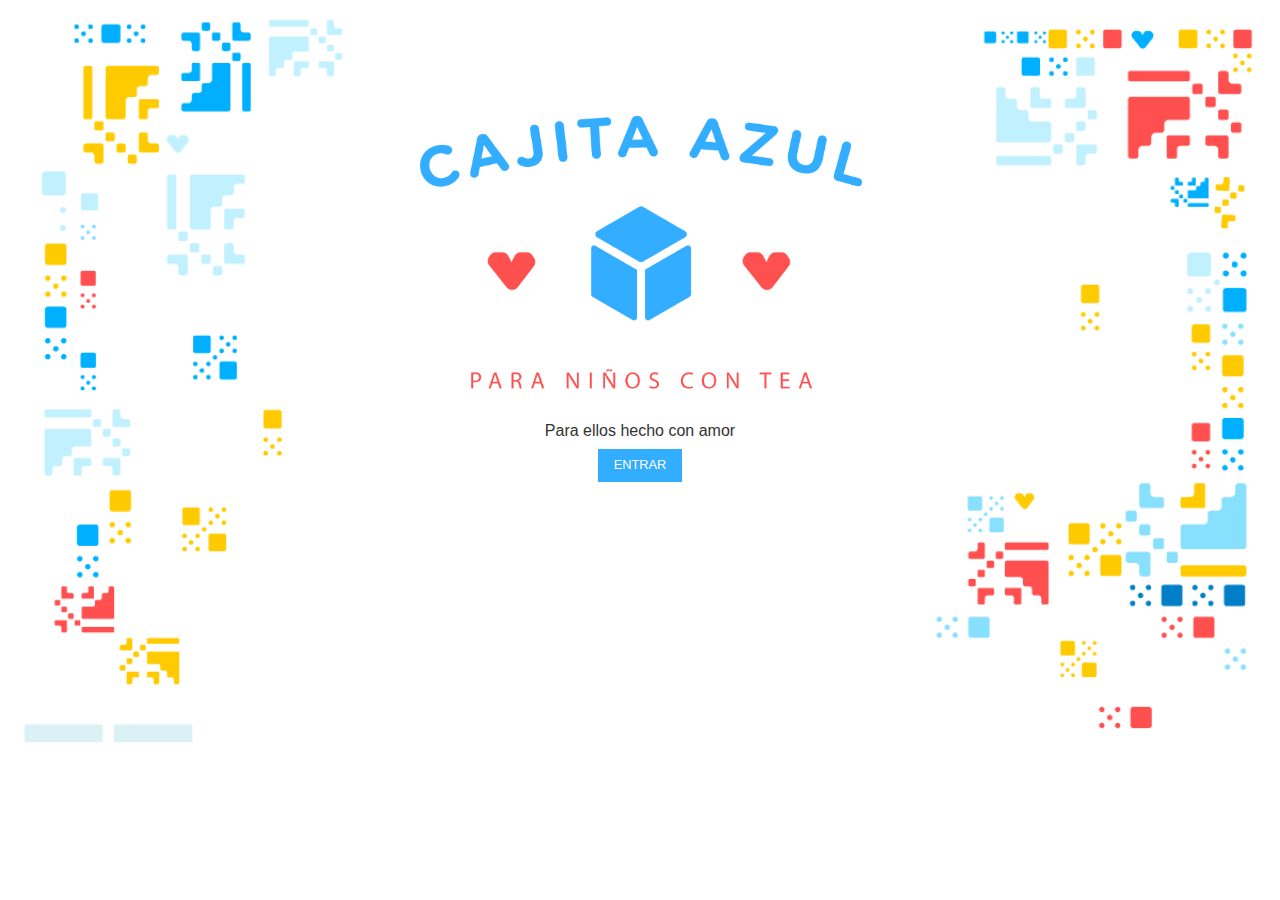
<file: index.html>
<!DOCTYPE html>
<html>
<head>
	<title>CAJITA AZUL</title>
	<link rel="stylesheet" type="text/css" href="style.css"/>
	<meta charset="UTF-8"/>
</head>
<body>
	<head></head>
	<section class="home">
		<img src="assets/logo.png"/>
		<span class="intro">Para ellos hecho con amor</span>
		<a href="inicio.html" class="boton">Entrar</a></br>
	</section>

</body>
</html>
</file>
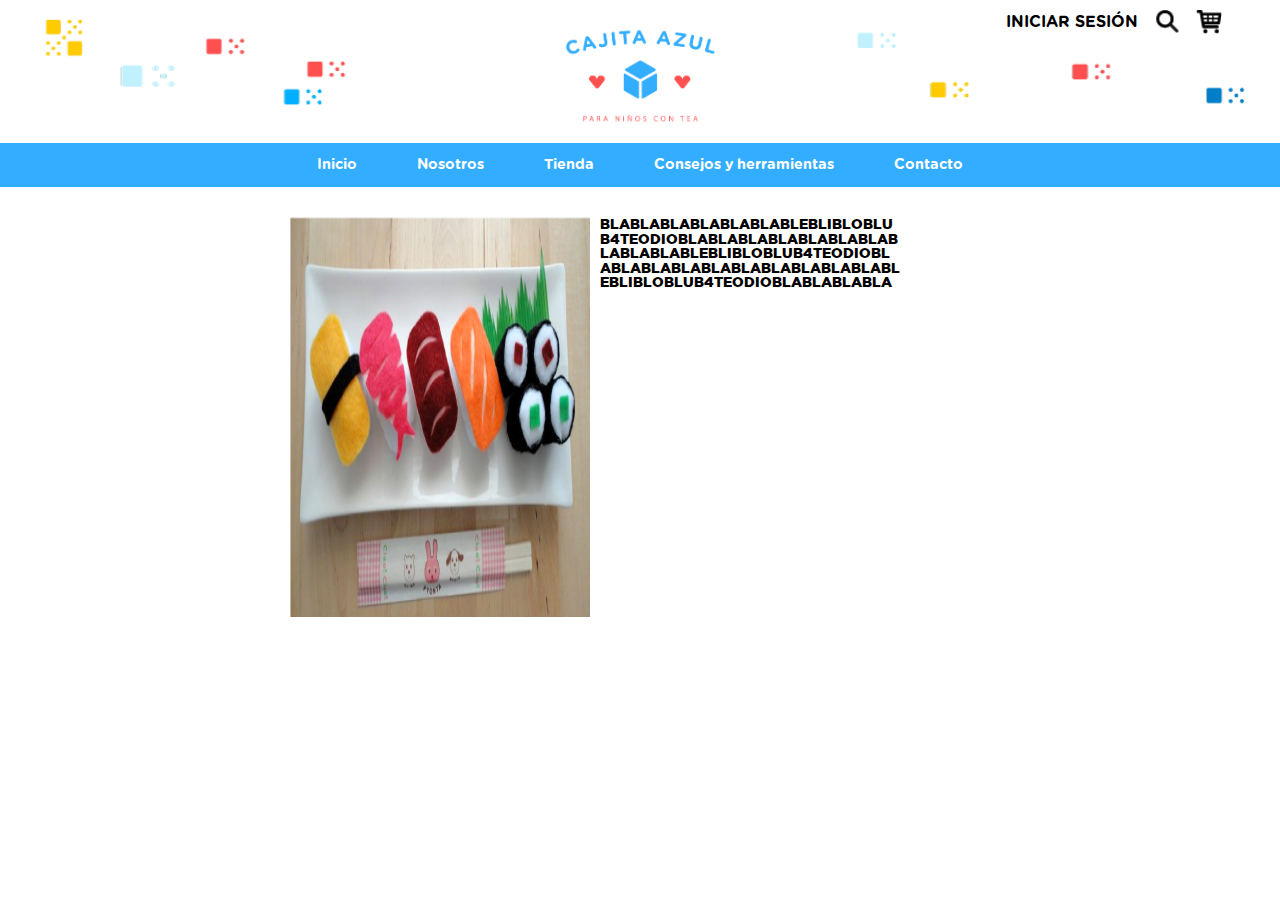
<file: consejos.html>
<!DOCTYPE html>
<html>
<head>
	<title>CAJITA AZUL</title>
	<link rel="stylesheet" type="text/css" href="style-nav.css"/>
	<meta charset="UTF-8"/>
</head>
<body>
	<head>
		<div class="header-wrap">
			<img src="assets/logo.png"/>
			<div class="botones">
				<span id="sesion">INICIAR SESI&Oacute;N</span><img src="assets/buscar.png"/><img src="assets/carrito.png"/>
			</div>
		</div>
		<nav>
			<ul><a href="inicio.html"><li>Inicio</li></a><a href="nosotros.html"><li>Nosotros</li></a><a href="tienda.html"><li>Tienda</li></a><a href="consejos.html"><li>Consejos y herramientas</li></a><a href="contacto.html"><li>Contacto</li></a>				
			</ul>
		</nav>
	</head>
	<section class="contenido-consejos">
		<img src="assets/sushi.png"/>
		<span>BLABLABLABLABLABLABLEBLIBLOBLUB4TEODIOBLABLABLABLABLABLABLABLABLABLABLEBLIBLOBLUB4TEODIOBLABLABLABLABLABLABLABLABLABLABLEBLIBLOBLUB4TEODIOBLABLABLABLA</span>
	</section>

</body>
</html>
</file>
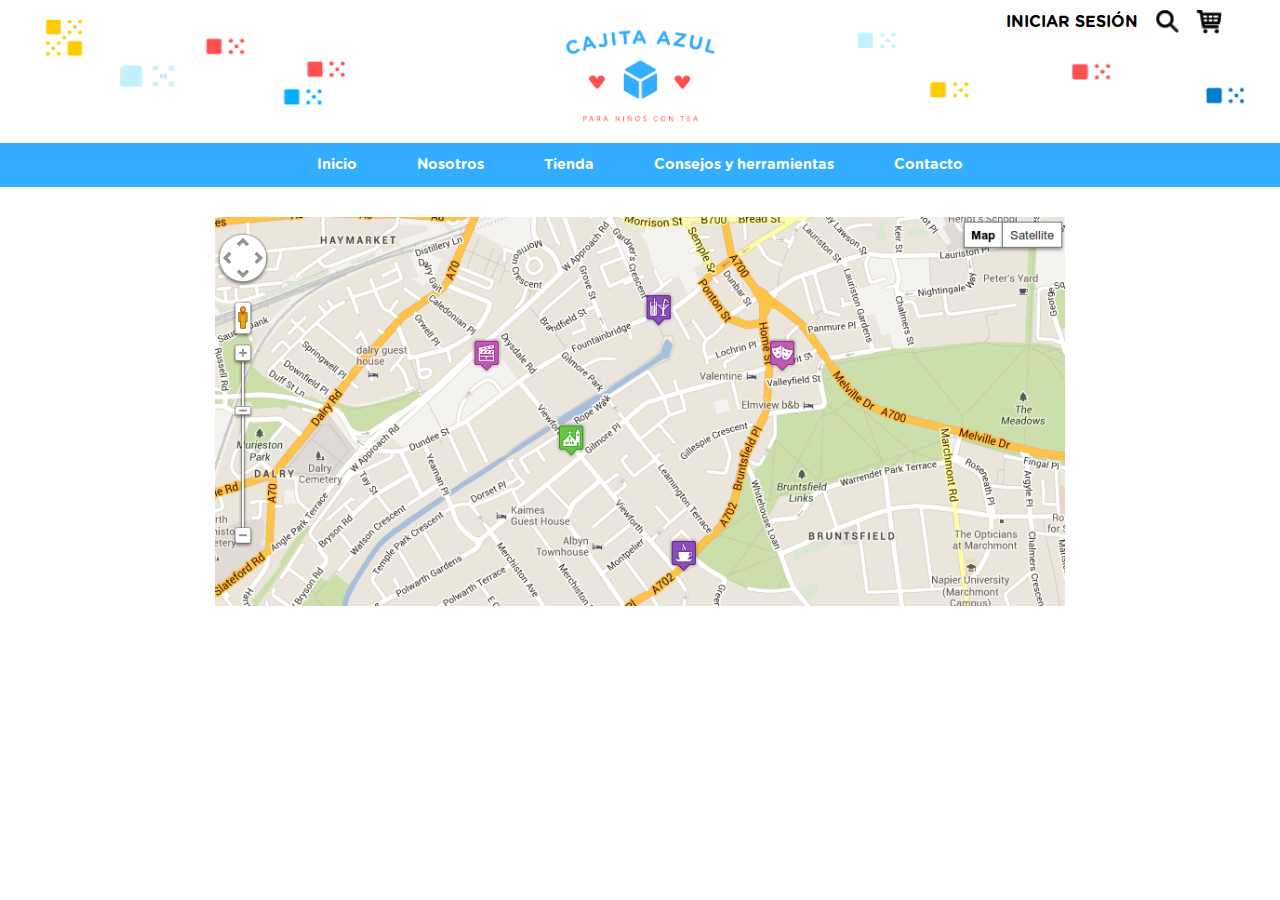
<file: contacto.html>
<!DOCTYPE html>
<html>
<head>
	<title>CAJITA AZUL</title>
	<link rel="stylesheet" type="text/css" href="style-nav.css"/>
	<meta charset="UTF-8"/>
</head>
<body>
	<head>
		<div class="header-wrap">
			<img src="assets/logo.png"/>
			<div class="botones">
				<span id="sesion">INICIAR SESI&Oacute;N</span><img src="assets/buscar.png"/><img src="assets/carrito.png"/>
			</div>
		</div>
		<nav>
			<ul><a href="inicio.html"><li>Inicio</li></a><a href="nosotros.html"><li>Nosotros</li></a><a href="tienda.html"><li>Tienda</li></a><a href="consejos.html"><li>Consejos y herramientas</li></a><a href="contacto.html"><li>Contacto</li></a>				
			</ul>
		</nav>
	</head>
	<section class="contenido-contacto">
		<img src="assets/map.png"/>
		<span></span>
	</section>

</body>
</html>
</file>
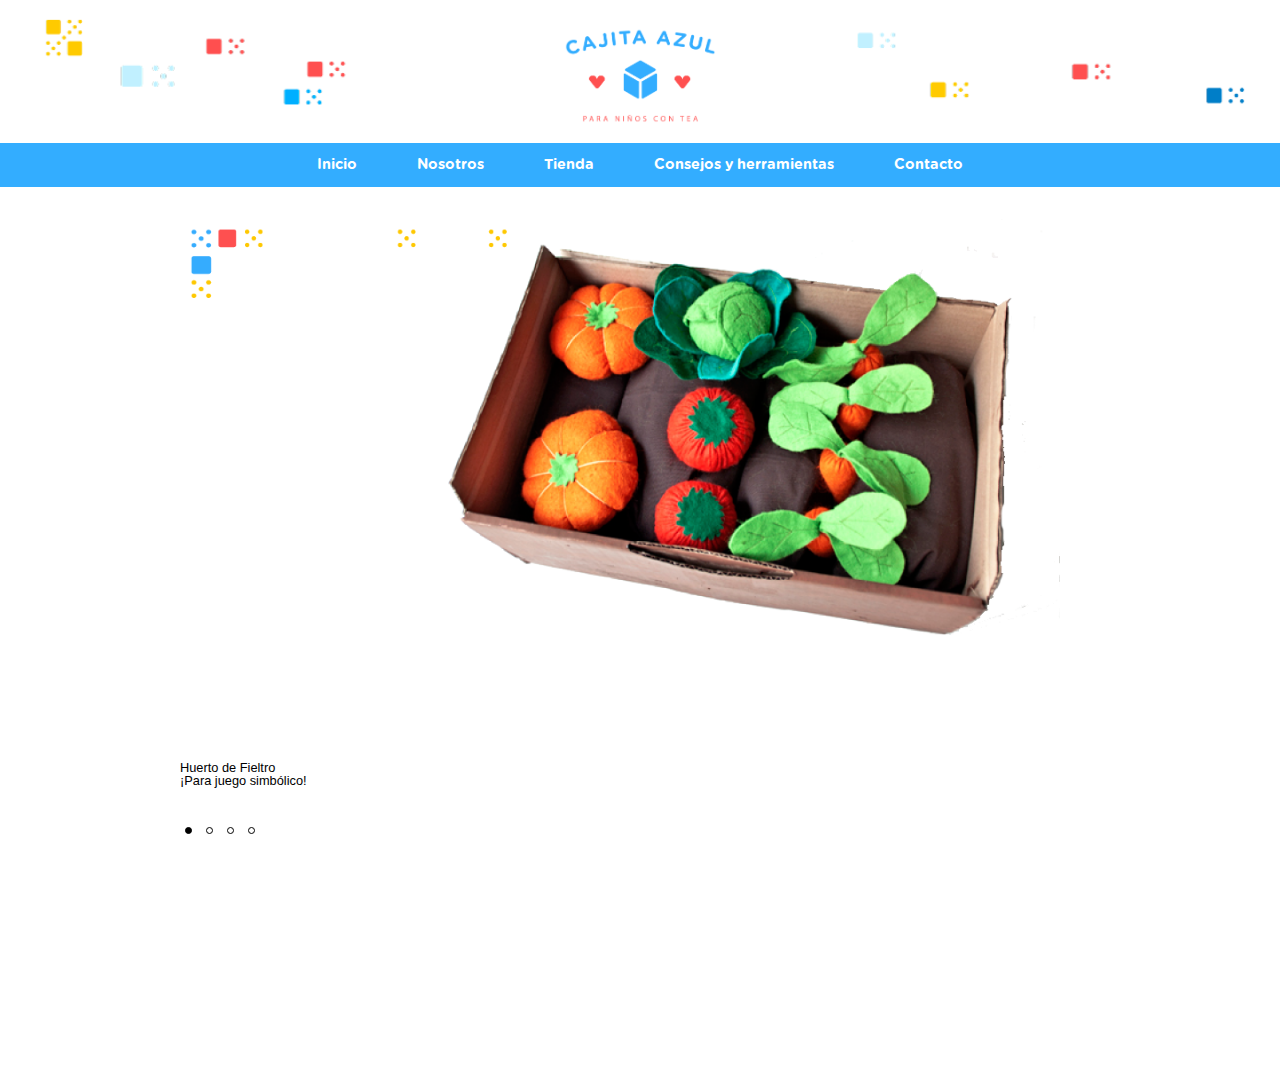
<file: inicio.html>
<!DOCTYPE html>
<html>
<head>
	<title>CAJITA AZUL</title>
	<link rel="stylesheet" type="text/css" href="style-nav.css"/>
	<meta charset="UTF-8"/>
</head>
<body>
	<head>
		<div class="header-wrap">
			<img src="assets/logo.png"/>
		</div>
		<nav>
			<ul><li>Inicio</li><li>Nosotros</li><li>Tienda</li><li>Consejos y herramientas</li><li>Contacto</li>				
			</ul>
		</nav>
	</head>
	<section class="slider">
		<img src="assets/img1.png"/>
		<span class="descripcion">Huerto de Fieltro<br/>¡Para juego simb&oacute;lico!</span>
		<div class="selectores">
			<div class="selected"></div>
			<div class="circle"></div>
			<div class="circle"></div>
			<div class="circle"></div>
		</div>
	</section>

</body>
</html>
</file>
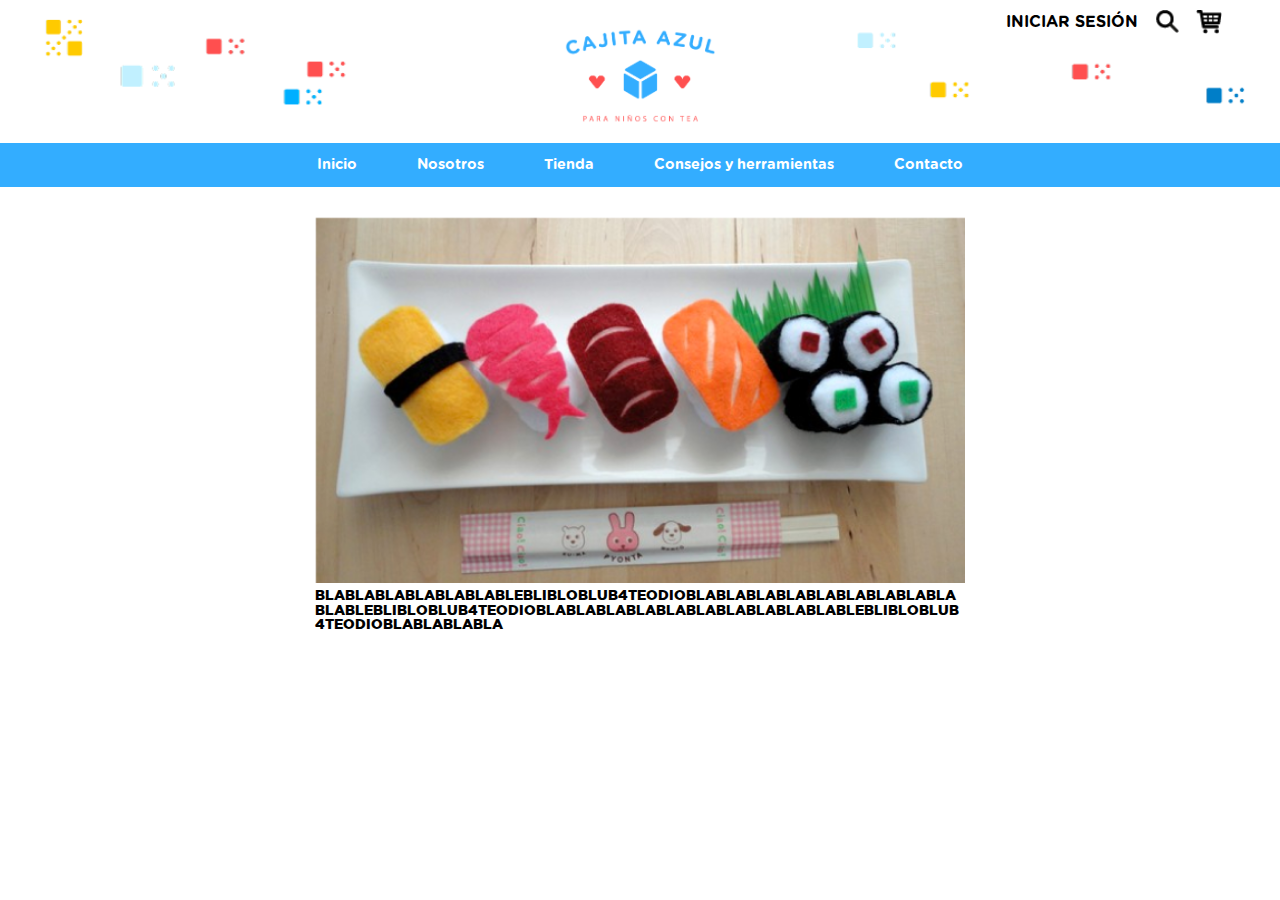
<file: nosotros.html>
<!DOCTYPE html>
<html>
<head>
	<title>CAJITA AZUL</title>
	<link rel="stylesheet" type="text/css" href="style-nav.css"/>
	<meta charset="UTF-8"/>
</head>
<body>
	<head>
		<div class="header-wrap">
			<img src="assets/logo.png"/>
			<div class="botones">
				<span id="sesion">INICIAR SESI&Oacute;N</span><img src="assets/buscar.png"/><img src="assets/carrito.png"/>
			</div>
		</div>
		<nav>
			<ul><a href="inicio.html"><li>Inicio</li></a><a href="nosotros.html"><li>Nosotros</li></a><a href="tienda.html"><li>Tienda</li></a><a href="consejos.html"><li>Consejos y herramientas</li></a><a href="contacto.html"><li>Contacto</li></a>				
			</ul>
		</nav>
	</head>
	<section class="contenido-nosotros">
		<img src="assets/sushi.png"/>
		<span>BLABLABLABLABLABLABLEBLIBLOBLUB4TEODIOBLABLABLABLABLABLABLABLABLABLABLEBLIBLOBLUB4TEODIOBLABLABLABLABLABLABLABLABLABLABLEBLIBLOBLUB4TEODIOBLABLABLABLA</span>
	</section>

</body>
</html>
</file>
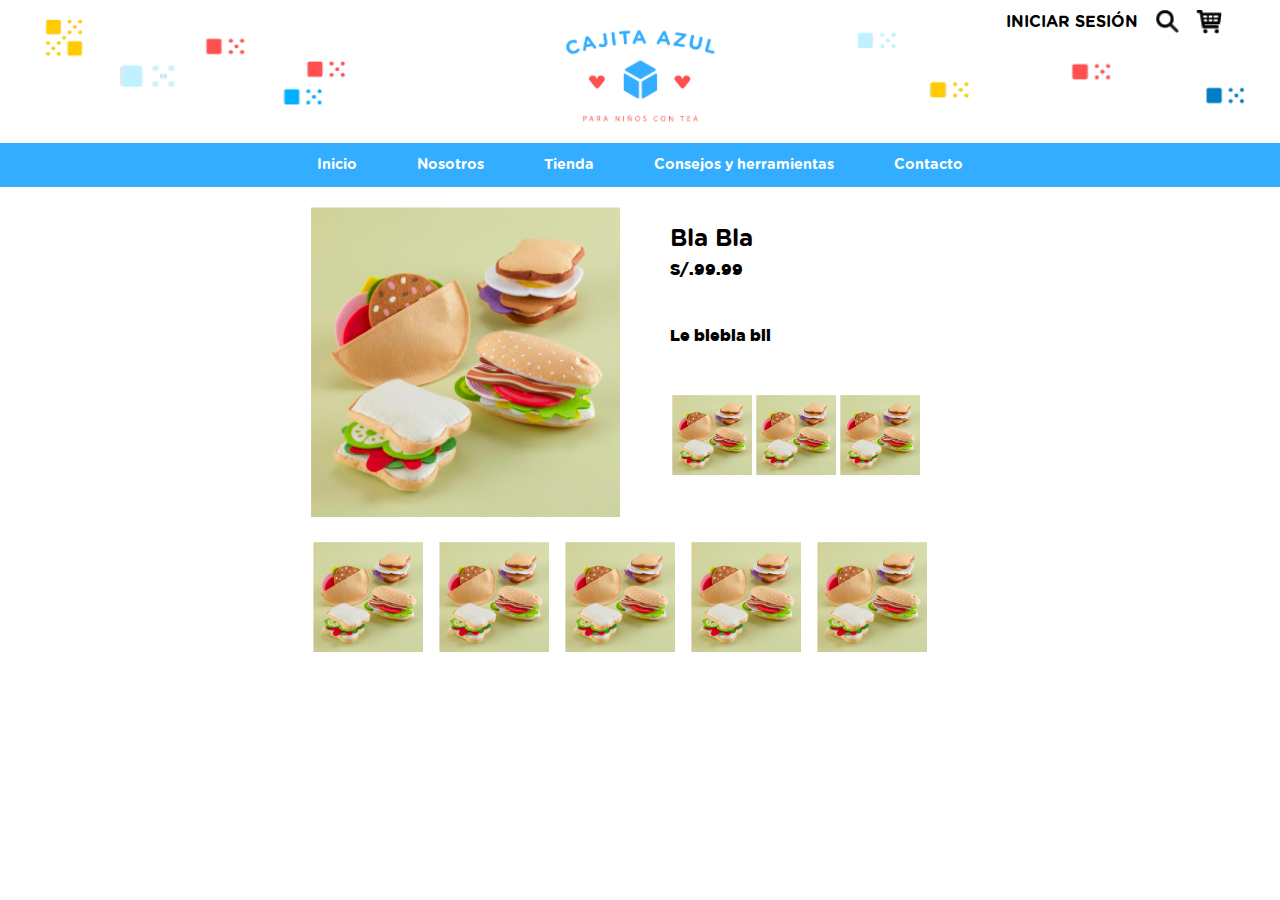
<file: producto.html>
<!DOCTYPE html>
<html>
<head>
	<title>CAJITA AZUL</title>
	<link rel="stylesheet" type="text/css" href="style-nav.css"/>
	<meta charset="UTF-8"/>
</head>
<body>
	<head>
		<div class="header-wrap">
			<img src="assets/logo.png"/>
			<div class="botones">
				<span id="sesion">INICIAR SESI&Oacute;N</span><img src="assets/buscar.png"/><img src="assets/carrito.png"/>
			</div>
		</div>
		<nav>
			<ul><a href="inicio.html"><li>Inicio</li></a><a href="nosotros.html"><li>Nosotros</li></a><a href="tienda.html"><li>Tienda</li></a><a href="consejos.html"><li>Consejos y herramientas</li></a><a href="contacto.html"><li>Contacto</li></a>				
			</ul>
		</nav>
	</head>
	<section class="contenido-producto">
		<img src="assets/sandwich.png" class="foto">
		<div class="detalle">
			<h1>Bla Bla</h1>
			<span class="precio">S/.99.99</span>
			<span class="texto">Le blebla bli</span>
			<div class="thumbs">
				<img src="assets/sandwich.png">
				<img src="assets/sandwich.png">
				<img src="assets/sandwich.png">

			</div>
		</div>
		<div class="related">
			<a href="producto.html"><img src="assets/sandwich.png"></a>
			<a href="producto.html"><img src="assets/sandwich.png"></a>
			<a href="producto.html"><img src="assets/sandwich.png"></a>
			<a href="producto.html"><img src="assets/sandwich.png"></a>
			<a href="producto.html"><img src="assets/sandwich.png"></a>
			
		</div>

	</section>

</body>
</html>
</file>
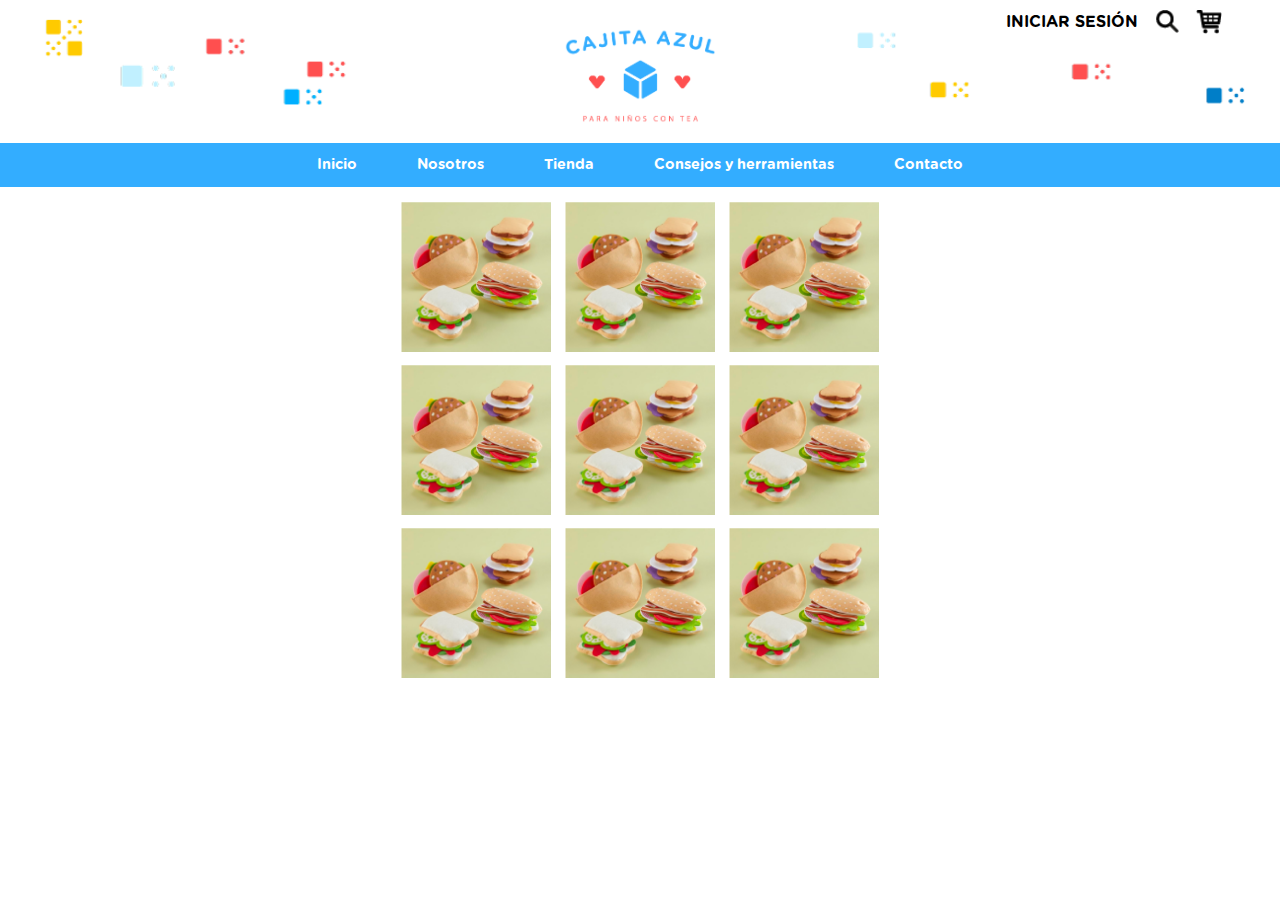
<file: tienda.html>
<!DOCTYPE html>
<html>
<head>
	<title>CAJITA AZUL</title>
	<link rel="stylesheet" type="text/css" href="style-nav.css"/>
	<meta charset="UTF-8"/>
</head>
<body>
	<head>
		<div class="header-wrap">
			<img src="assets/logo.png"/>
			<div class="botones">
				<span id="sesion">INICIAR SESI&Oacute;N</span><img src="assets/buscar.png"/><img src="assets/carrito.png"/>
			</div>
		</div>
		<nav>
			<ul><a href="inicio.html"><li>Inicio</li></a><a href="nosotros.html"><li>Nosotros</li></a><a href="tienda.html"><li>Tienda</li></a><a href="consejos.html"><li>Consejos y herramientas</li></a><a href="contacto.html"><li>Contacto</li></a>				
			</ul>
		</nav>
	</head>
	<section class="contenido-tienda">
		<a href="producto.html"><img src="assets/sandwich.png"></a>
		<a href="producto.html"><img src="assets/sandwich.png"></a>
		<a href="producto.html"><img src="assets/sandwich.png"></a>
		<a href="producto.html"><img src="assets/sandwich.png"></a>
		<a href="producto.html"><img src="assets/sandwich.png"></a>
		<a href="producto.html"><img src="assets/sandwich.png"></a>
		<a href="producto.html"><img src="assets/sandwich.png"></a>
		<a href="producto.html"><img src="assets/sandwich.png"></a>
		<a href="producto.html"><img src="assets/sandwich.png"></a>

	</section>

</body>
</html>
</file>
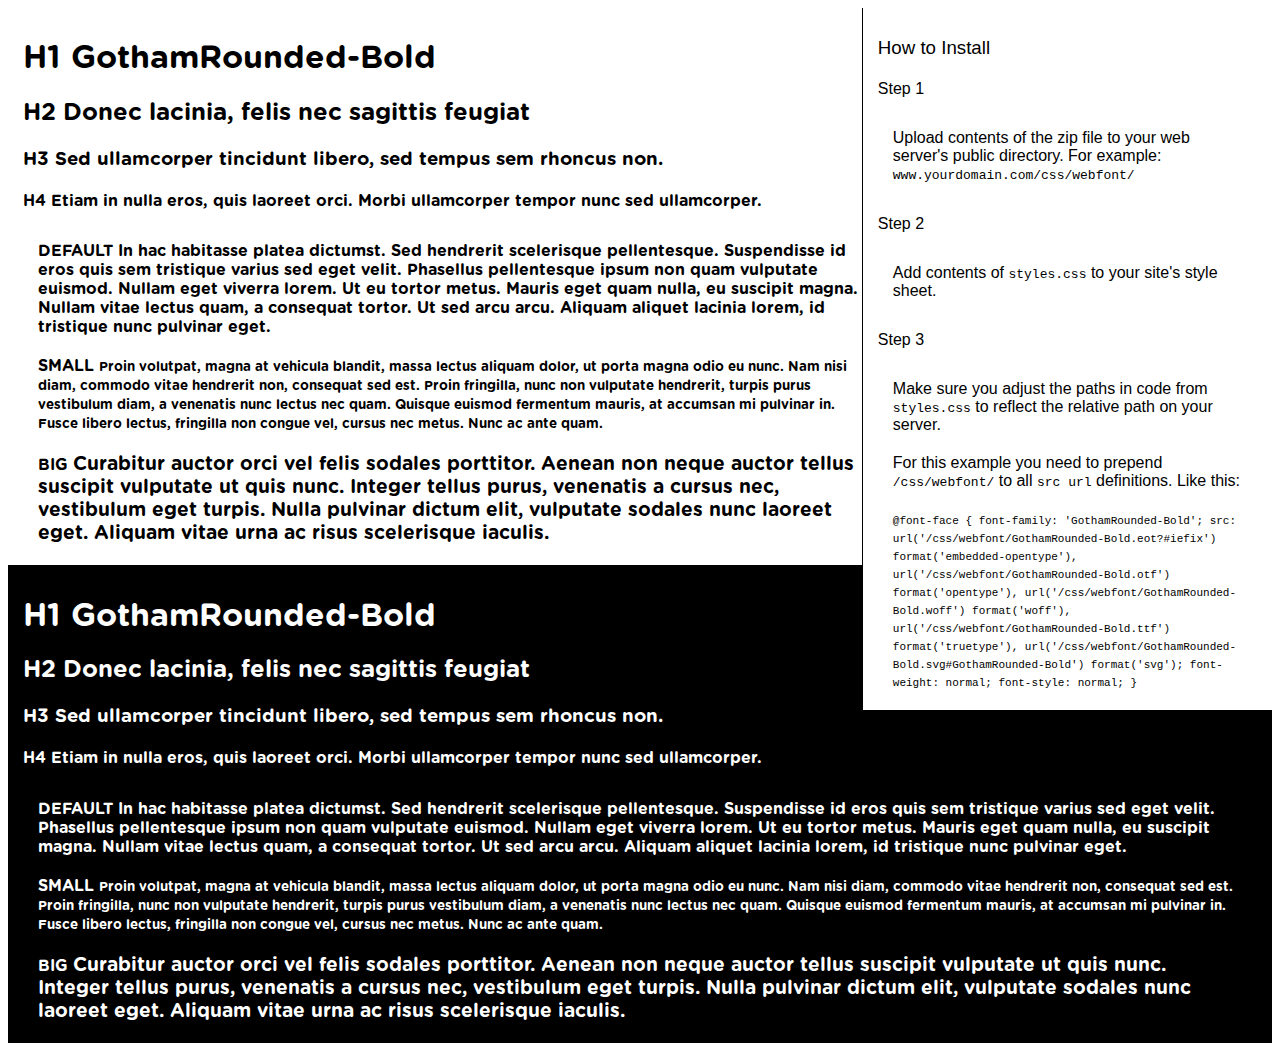
<file: fonts/preview (2).html>
<!DOCTYPE html>
<html>
<head>
<title>
GothamRounded-Bold
 - Web font preview
</title>
<style type='text/css'>

@font-face {
  font-family: 'GothamRounded-Bold';
  src: url('GothamRounded-Bold.eot?#iefix') format('embedded-opentype'),  url('GothamRounded-Bold.otf')  format('opentype'),
	     url('GothamRounded-Bold.woff') format('woff'), url('GothamRounded-Bold.ttf')  format('truetype'), url('GothamRounded-Bold.svg#GothamRounded-Bold') format('svg');
  font-weight: normal;
  font-style: normal;
}

body { font-family: 'GothamRounded-Bold' !important; }
h1, h2, h3, h4 { font-weight: normal; }
.reg { color:black; background:white; }
.inverse { color:white; background:black; }
div { padding: 10px 15px; }
.right { background:white; width:30%; float: right; font-family: sans-serif; border: 1px solid black; border-width: 0 0 1px 1px;}
</style>
</head>
<body>
<div class='right'>
<h3>How to Install</h3>
<h4>Step 1</h4>
<div>
Upload contents of the zip file to your web server's public directory. For example:
<code>www.yourdomain.com/css/webfont/</code>
</div>
<h4>Step 2</h4>
<div>
Add contents of
<code>styles.css</code>
to your site's style sheet.
</div>
<h4>Step 3</h4>
<div>
Make sure you adjust the paths in code from
<code>styles.css</code>
to reflect the relative path on your server.
</div>
<div>
For this example you need to prepend
<code>/css/webfont/</code>
to all
<code>src url</code>
definitions. Like this:
</div>
<div>
<code style='font-size:11px;'>@font-face {
  font-family: 'GothamRounded-Bold';
  src: url('/css/webfont/GothamRounded-Bold.eot?#iefix') format('embedded-opentype'),  url('/css/webfont/GothamRounded-Bold.otf')  format('opentype'),
	     url('/css/webfont/GothamRounded-Bold.woff') format('woff'), url('/css/webfont/GothamRounded-Bold.ttf')  format('truetype'), url('/css/webfont/GothamRounded-Bold.svg#GothamRounded-Bold') format('svg');
  font-weight: normal;
  font-style: normal;
}</code>
</div>
</div>
<div class='reg'>
<h1>
H1
GothamRounded-Bold
</h1>
<h2>
H2
Donec lacinia, felis nec sagittis feugiat
</h2>
<h3>
H3
Sed ullamcorper tincidunt libero, sed tempus sem rhoncus non.
</h3>
<h4>
H4
Etiam in nulla eros, quis laoreet orci. Morbi ullamcorper tempor nunc sed ullamcorper.
</h4>
<div>
DEFAULT
In hac habitasse platea dictumst. Sed hendrerit scelerisque pellentesque. Suspendisse id eros quis sem tristique varius sed eget velit. Phasellus pellentesque ipsum non quam vulputate euismod. Nullam eget viverra lorem. Ut eu tortor metus. Mauris eget quam nulla, eu suscipit magna. Nullam vitae lectus quam, a consequat tortor. Ut sed arcu arcu. Aliquam aliquet lacinia lorem, id tristique nunc pulvinar eget.
</div>
<div>
SMALL
<small>
Proin volutpat, magna at vehicula blandit, massa lectus aliquam dolor, ut porta magna odio eu nunc. Nam nisi diam, commodo vitae hendrerit non, consequat sed est. Proin fringilla, nunc non vulputate hendrerit, turpis purus vestibulum diam, a venenatis nunc lectus nec quam. Quisque euismod fermentum mauris, at accumsan mi pulvinar in. Fusce libero lectus, fringilla non congue vel, cursus nec metus. Nunc ac ante quam.
</small>
</div>
<div>
BIG
<big>
Curabitur auctor orci vel felis sodales porttitor. Aenean non neque auctor tellus suscipit vulputate ut quis nunc. Integer tellus purus, venenatis a cursus nec, vestibulum eget turpis. Nulla pulvinar dictum elit, vulputate sodales nunc laoreet eget. Aliquam vitae urna ac risus scelerisque iaculis.
</big>
</div>

</div>
<div class='inverse'>
<h1>
H1
GothamRounded-Bold
</h1>
<h2>
H2
Donec lacinia, felis nec sagittis feugiat
</h2>
<h3>
H3
Sed ullamcorper tincidunt libero, sed tempus sem rhoncus non.
</h3>
<h4>
H4
Etiam in nulla eros, quis laoreet orci. Morbi ullamcorper tempor nunc sed ullamcorper.
</h4>
<div>
DEFAULT
In hac habitasse platea dictumst. Sed hendrerit scelerisque pellentesque. Suspendisse id eros quis sem tristique varius sed eget velit. Phasellus pellentesque ipsum non quam vulputate euismod. Nullam eget viverra lorem. Ut eu tortor metus. Mauris eget quam nulla, eu suscipit magna. Nullam vitae lectus quam, a consequat tortor. Ut sed arcu arcu. Aliquam aliquet lacinia lorem, id tristique nunc pulvinar eget.
</div>
<div>
SMALL
<small>
Proin volutpat, magna at vehicula blandit, massa lectus aliquam dolor, ut porta magna odio eu nunc. Nam nisi diam, commodo vitae hendrerit non, consequat sed est. Proin fringilla, nunc non vulputate hendrerit, turpis purus vestibulum diam, a venenatis nunc lectus nec quam. Quisque euismod fermentum mauris, at accumsan mi pulvinar in. Fusce libero lectus, fringilla non congue vel, cursus nec metus. Nunc ac ante quam.
</small>
</div>
<div>
BIG
<big>
Curabitur auctor orci vel felis sodales porttitor. Aenean non neque auctor tellus suscipit vulputate ut quis nunc. Integer tellus purus, venenatis a cursus nec, vestibulum eget turpis. Nulla pulvinar dictum elit, vulputate sodales nunc laoreet eget. Aliquam vitae urna ac risus scelerisque iaculis.
</big>
</div>

</div>
</body>
</html>
</file>
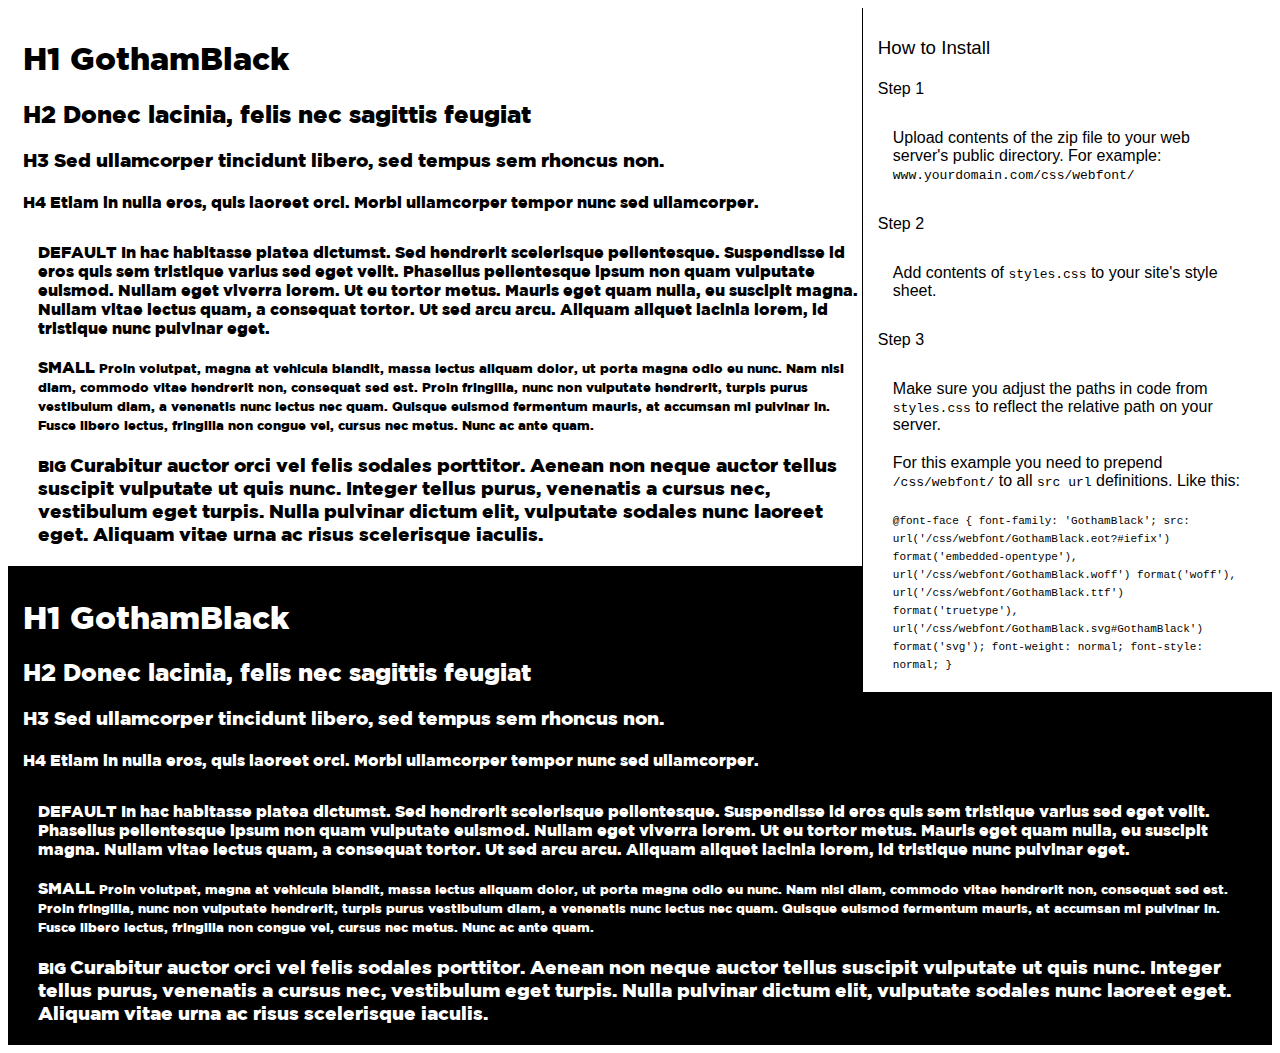
<file: fonts/preview.html>
<!DOCTYPE html>
<html>
<head>
<title>
GothamBlack
 - Web font preview
</title>
<style type='text/css'>

@font-face {
  font-family: 'GothamBlack';
  src: url('GothamBlack.eot?#iefix') format('embedded-opentype'),  url('GothamBlack.woff') format('woff'), url('GothamBlack.ttf')  format('truetype'), url('GothamBlack.svg#GothamBlack') format('svg');
  font-weight: normal;
  font-style: normal;
}

body { font-family: 'GothamBlack' !important; }
h1, h2, h3, h4 { font-weight: normal; }
.reg { color:black; background:white; }
.inverse { color:white; background:black; }
div { padding: 10px 15px; }
.right { background:white; width:30%; float: right; font-family: sans-serif; border: 1px solid black; border-width: 0 0 1px 1px;}
</style>
</head>
<body>
<div class='right'>
<h3>How to Install</h3>
<h4>Step 1</h4>
<div>
Upload contents of the zip file to your web server's public directory. For example:
<code>www.yourdomain.com/css/webfont/</code>
</div>
<h4>Step 2</h4>
<div>
Add contents of
<code>styles.css</code>
to your site's style sheet.
</div>
<h4>Step 3</h4>
<div>
Make sure you adjust the paths in code from
<code>styles.css</code>
to reflect the relative path on your server.
</div>
<div>
For this example you need to prepend
<code>/css/webfont/</code>
to all
<code>src url</code>
definitions. Like this:
</div>
<div>
<code style='font-size:11px;'>@font-face {
  font-family: 'GothamBlack';
  src: url('/css/webfont/GothamBlack.eot?#iefix') format('embedded-opentype'),  url('/css/webfont/GothamBlack.woff') format('woff'), url('/css/webfont/GothamBlack.ttf')  format('truetype'), url('/css/webfont/GothamBlack.svg#GothamBlack') format('svg');
  font-weight: normal;
  font-style: normal;
}</code>
</div>
</div>
<div class='reg'>
<h1>
H1
GothamBlack
</h1>
<h2>
H2
Donec lacinia, felis nec sagittis feugiat
</h2>
<h3>
H3
Sed ullamcorper tincidunt libero, sed tempus sem rhoncus non.
</h3>
<h4>
H4
Etiam in nulla eros, quis laoreet orci. Morbi ullamcorper tempor nunc sed ullamcorper.
</h4>
<div>
DEFAULT
In hac habitasse platea dictumst. Sed hendrerit scelerisque pellentesque. Suspendisse id eros quis sem tristique varius sed eget velit. Phasellus pellentesque ipsum non quam vulputate euismod. Nullam eget viverra lorem. Ut eu tortor metus. Mauris eget quam nulla, eu suscipit magna. Nullam vitae lectus quam, a consequat tortor. Ut sed arcu arcu. Aliquam aliquet lacinia lorem, id tristique nunc pulvinar eget.
</div>
<div>
SMALL
<small>
Proin volutpat, magna at vehicula blandit, massa lectus aliquam dolor, ut porta magna odio eu nunc. Nam nisi diam, commodo vitae hendrerit non, consequat sed est. Proin fringilla, nunc non vulputate hendrerit, turpis purus vestibulum diam, a venenatis nunc lectus nec quam. Quisque euismod fermentum mauris, at accumsan mi pulvinar in. Fusce libero lectus, fringilla non congue vel, cursus nec metus. Nunc ac ante quam.
</small>
</div>
<div>
BIG
<big>
Curabitur auctor orci vel felis sodales porttitor. Aenean non neque auctor tellus suscipit vulputate ut quis nunc. Integer tellus purus, venenatis a cursus nec, vestibulum eget turpis. Nulla pulvinar dictum elit, vulputate sodales nunc laoreet eget. Aliquam vitae urna ac risus scelerisque iaculis.
</big>
</div>

</div>
<div class='inverse'>
<h1>
H1
GothamBlack
</h1>
<h2>
H2
Donec lacinia, felis nec sagittis feugiat
</h2>
<h3>
H3
Sed ullamcorper tincidunt libero, sed tempus sem rhoncus non.
</h3>
<h4>
H4
Etiam in nulla eros, quis laoreet orci. Morbi ullamcorper tempor nunc sed ullamcorper.
</h4>
<div>
DEFAULT
In hac habitasse platea dictumst. Sed hendrerit scelerisque pellentesque. Suspendisse id eros quis sem tristique varius sed eget velit. Phasellus pellentesque ipsum non quam vulputate euismod. Nullam eget viverra lorem. Ut eu tortor metus. Mauris eget quam nulla, eu suscipit magna. Nullam vitae lectus quam, a consequat tortor. Ut sed arcu arcu. Aliquam aliquet lacinia lorem, id tristique nunc pulvinar eget.
</div>
<div>
SMALL
<small>
Proin volutpat, magna at vehicula blandit, massa lectus aliquam dolor, ut porta magna odio eu nunc. Nam nisi diam, commodo vitae hendrerit non, consequat sed est. Proin fringilla, nunc non vulputate hendrerit, turpis purus vestibulum diam, a venenatis nunc lectus nec quam. Quisque euismod fermentum mauris, at accumsan mi pulvinar in. Fusce libero lectus, fringilla non congue vel, cursus nec metus. Nunc ac ante quam.
</small>
</div>
<div>
BIG
<big>
Curabitur auctor orci vel felis sodales porttitor. Aenean non neque auctor tellus suscipit vulputate ut quis nunc. Integer tellus purus, venenatis a cursus nec, vestibulum eget turpis. Nulla pulvinar dictum elit, vulputate sodales nunc laoreet eget. Aliquam vitae urna ac risus scelerisque iaculis.
</big>
</div>

</div>
</body>
</html>
</file>
<file: style.css>
/* http://meyerweb.com/eric/tools/css/reset/ 
   v2.0 | 20110126
   License: none (public domain)
*/

html, body, div, span, applet, object, iframe,
h1, h2, h3, h4, h5, h6, p, blockquote, pre,
a, abbr, acronym, address, big, cite, code,
del, dfn, em, img, ins, kbd, q, s, samp,
small, strike, strong, sub, sup, tt, var,
b, u, i, center,
dl, dt, dd, ol, ul, li,
fieldset, form, label, legend,
table, caption, tbody, tfoot, thead, tr, th, td,
article, aside, canvas, details, embed, 
figure, figcaption, footer, header, hgroup, 
menu, nav, output, ruby, section, summary,
time, mark, audio, video {
	margin: 0;
	padding: 0;
	border: 0;
	font-size: 100%;
	font: inherit;
	vertical-align: baseline;
}
/* HTML5 display-role reset for older browsers */
article, aside, details, figcaption, figure, 
footer, header, hgroup, menu, nav, section {
	display: block;
}
html, body {
	overflow: hidden;
	line-height: 1;
	height: 100%;
}
ol, ul {
	list-style: none;
}
blockquote, q {
	quotes: none;
}
blockquote:before, blockquote:after,
q:before, q:after {
	content: '';
	content: none;
}
table {
	border-collapse: collapse;
	border-spacing: 0;
}
.home{
	height: 100%;
	background: url("assets/bg.png");
	background-repeat: no-repeat;
	background-position: center top;
	text-align: center;
	background-clip: padding-box;
	background-size: contain;
}
.home img{
	display: inline-block;
	height: 300px;
	margin: 100px 0 0 0;

}
.intro{
	font-family: sans-serif;
	color: #333333;
	margin: 20px auto 10px;
	display: block;
}
.boton{
	background-color: #33ADFF;
	padding: 10px 2px;
	text-decoration: none;
	color : #FFFFFF;
	text-transform: uppercase;
	font-family: sans-serif;
	display: block;
	width: 80px;
	font-size: 0.8em;
	margin: 0 auto;
	

}
</file>
<file: style-nav.css>
/* http://meyerweb.com/eric/tools/css/reset/ 
   v2.0 | 20110126
   License: none (public domain)
*/

html, body, div, span, applet, object, iframe,
h1, h2, h3, h4, h5, h6, p, blockquote, pre,
a, abbr, acronym, address, big, cite, code,
del, dfn, em, img, ins, kbd, q, s, samp,
small, strike, strong, sub, sup, tt, var,
b, u, i, center,
dl, dt, dd, ol, ul, li,
fieldset, form, label, legend,
table, caption, tbody, tfoot, thead, tr, th, td,
article, aside, canvas, details, embed, 
figure, figcaption, footer, header, hgroup, 
menu, nav, output, ruby, section, summary,
time, mark, audio, video {
	margin: 0;
	padding: 0;
	border: 0;
	font-size: 100%;
	font: inherit;
	vertical-align: baseline;
}
/* HTML5 display-role reset for older browsers */
article, aside, details, figcaption, figure, 
footer, header, hgroup, menu, nav, section {
	display: block;
}
html, body {
	overflow: hidden;
	line-height: 1;
	height: 100%;
}
ol, ul {
	list-style: none;
}
blockquote, q {
	quotes: none;
}
blockquote:before, blockquote:after,
q:before, q:after {
	content: '';
	content: none;
}
table {
	border-collapse: collapse;
	border-spacing: 0;
}

/*FUENTES*/

@font-face {
  font-family: 'GothamBlack';
  src: url('fonts/GothamBlack.eot?#iefix') format('embedded-opentype'),  url('fonts/GothamBlack.woff') format('woff'), url('fonts/GothamBlack.ttf')  format('truetype'), url('fonts/GothamBlack.svg#GothamBlack') format('svg');
  font-weight: normal;
  font-style: normal;
}


@font-face {
  font-family: 'GothamRounded-Bold';
  src: url('fonts/GothamRounded-Bold.eot?#iefix') format('embedded-opentype'),  url('fonts/GothamRounded-Bold.otf')  format('opentype'),
	     url('fonts/GothamRounded-Bold.woff') format('woff'), url('fonts/GothamRounded-Bold.ttf')  format('truetype'), url('fonts/GothamRounded-Bold.svg#GothamRounded-Bold') format('svg');
  font-weight: normal;
  font-style: normal;
}



.header-wrap{
	text-align: center;
	background: url("assets/bg-header.png");
	background-size: contain;
	background-position: center center;
	background-repeat: no-repeat;
	position: relative;
}
.header-wrap img{
	height: 100px;
	display: inline-block;
	margin: 25px 0 15px 0;
}
nav{
	display: block;
	background-color: #33ADFF;
}
nav ul{
	text-align: center;
}
nav ul li{
	display: inline-block;
	padding: 15px 30px;
	font-family: 'GothamRounded-Bold', sans-serif;
	color: #FFFFFF;
	font-size: .9em;
}

.slider{
	background: url("assets/bg-inicio.png");
	height: 100%;
	background-repeat: no-repeat;
	background-size: contain;
	position: relative;
	width: 1000px;
	margin: 0 auto;
}

.slider img{
	float: right;
	height: 480px;
	margin-right: 80px;
}
.descripcion{
	font-family: sans-serif;
	font-size: 0.8em;
	position: absolute;
	bottom:300px;
	left: 40px;

}
.selectores{
	position: absolute;
	bottom: 250px;
	left: 40px;
}

.circle:hover{
	background-color: #000000;
	

}
.circle{
	border-radius: 50%;
	height: 5px;
	width: 5px;
	background-color: #FFFFFF;
	display: inline-block;
	border: 1px solid black;
	margin: 0 5px; 
}
.selected{
	border-radius: 50%;
	height: 5px;
	width: 5px;
	background-color: #000000;
	display: inline-block;
	border: 1px solid black;
	margin: 0 5px; 
}
.botones img{
	height: 24px;
	display: inline-block;
	margin: 0 8px;
	
	}
.botones span{
	font-family: 'GothamRounded-Bold', sans-serif;
	height: 24px;
	float: left;
	margin: 0 8px;
	line-height: 24px;
	display: inline-block;
}
.botones{
	position: absolute;
	top: 10px;
	right: 50px;

}

/*NOSOTROS*/

.contenido-nosotros{
	margin-top:30px;
	text-align: center;
}
.contenido-nosotros img{
	display: block;
	margin: 0 auto;
	width: 650px;


}
.contenido-nosotros span{
	width: 650px;
	font-family: 'GothamBlack', sans-serif;
	text-align: justify;
	display: block;
	margin: 0 auto;
	word-wrap: break-word;
	font-size: 0.9em;
	padding: 5px 0 ;
	
}

/*TIENDA*/
.contenido-tienda{
	width: 600px;
	display:block;
	margin: 10px auto;
	text-align: center;
}
.contenido-tienda img{
	width: 150px;
	margin: 5px;
	display: inline-block;
}

/*PRODUCTO*/
.contenido-producto{
	width: 700px;
	display: block;
	margin: 0 auto;
}
.contenido-producto .foto{
	width: 350px;
	padding: 20px;
	box-sizing:border-box;
	float: left;
}
.detalle{
	width: 350px;
	float: left;
	padding: 30px;
	box-sizing:border-box;
}
.detalle h1{
	font-family: 'GothamRounded-Bold', sans-serif;
	font-size: 1.5em;
	margin: 10px 0;
}
.texto{
	font-family: 'GothamBlack',sans-serif;
	font-weight: lighter;
	font-size: 1em;
	margin: 50px 0;
	
	float: left;

}
.precio{
	display: block;
	font-family: 'GothamBlack',sans-serif;

}
.thumbs{
	width: 100%;
	overflow: auto;
	margin: 20px 0;
	text-align: center;
}
.thumbs img{
	width: 80px;
	display: block;
	float: left;
	margin: 2px;
}
.related{
	margin: 5px 15px;
	width: 700px;
	float: left;
	text-align: center;

}
.related img{
	width: 110px;
	margin: 0 8px;
	
	float: left;
}

/*CONSEJOS*/

.contenido-consejos{

	width: 700px;
	display: block;
	margin: 30px auto;
	text-align: center;
}
.contenido-consejos img{
	display: block;

	float: left;
	width: 300px;
	height: 400px;



}
.contenido-consejos span{
	width: 300px;

	font-family: 'GothamBlack', sans-serif;
	text-align: justify;
	display: block;
	float: left;
	word-wrap: break-word;
	font-size: 0.9em;
	padding: 0 10px ;
	
}

/*CONTACTO*/

.contenido-contacto{
	margin-top:30px;
	text-align: center;
}
.contenido-contacto img{
	display: block;
	margin: 0 auto;
	width: 850px;


}
.contenido-contacto span{
	width: 700px;
	font-family: sans-serif;
	text-align: justify;
	display: block;
	margin: 0 auto;
	word-wrap: break-word;
	font-size: 0.9em;
	padding: 5px 0 ;
	
}
</file>
